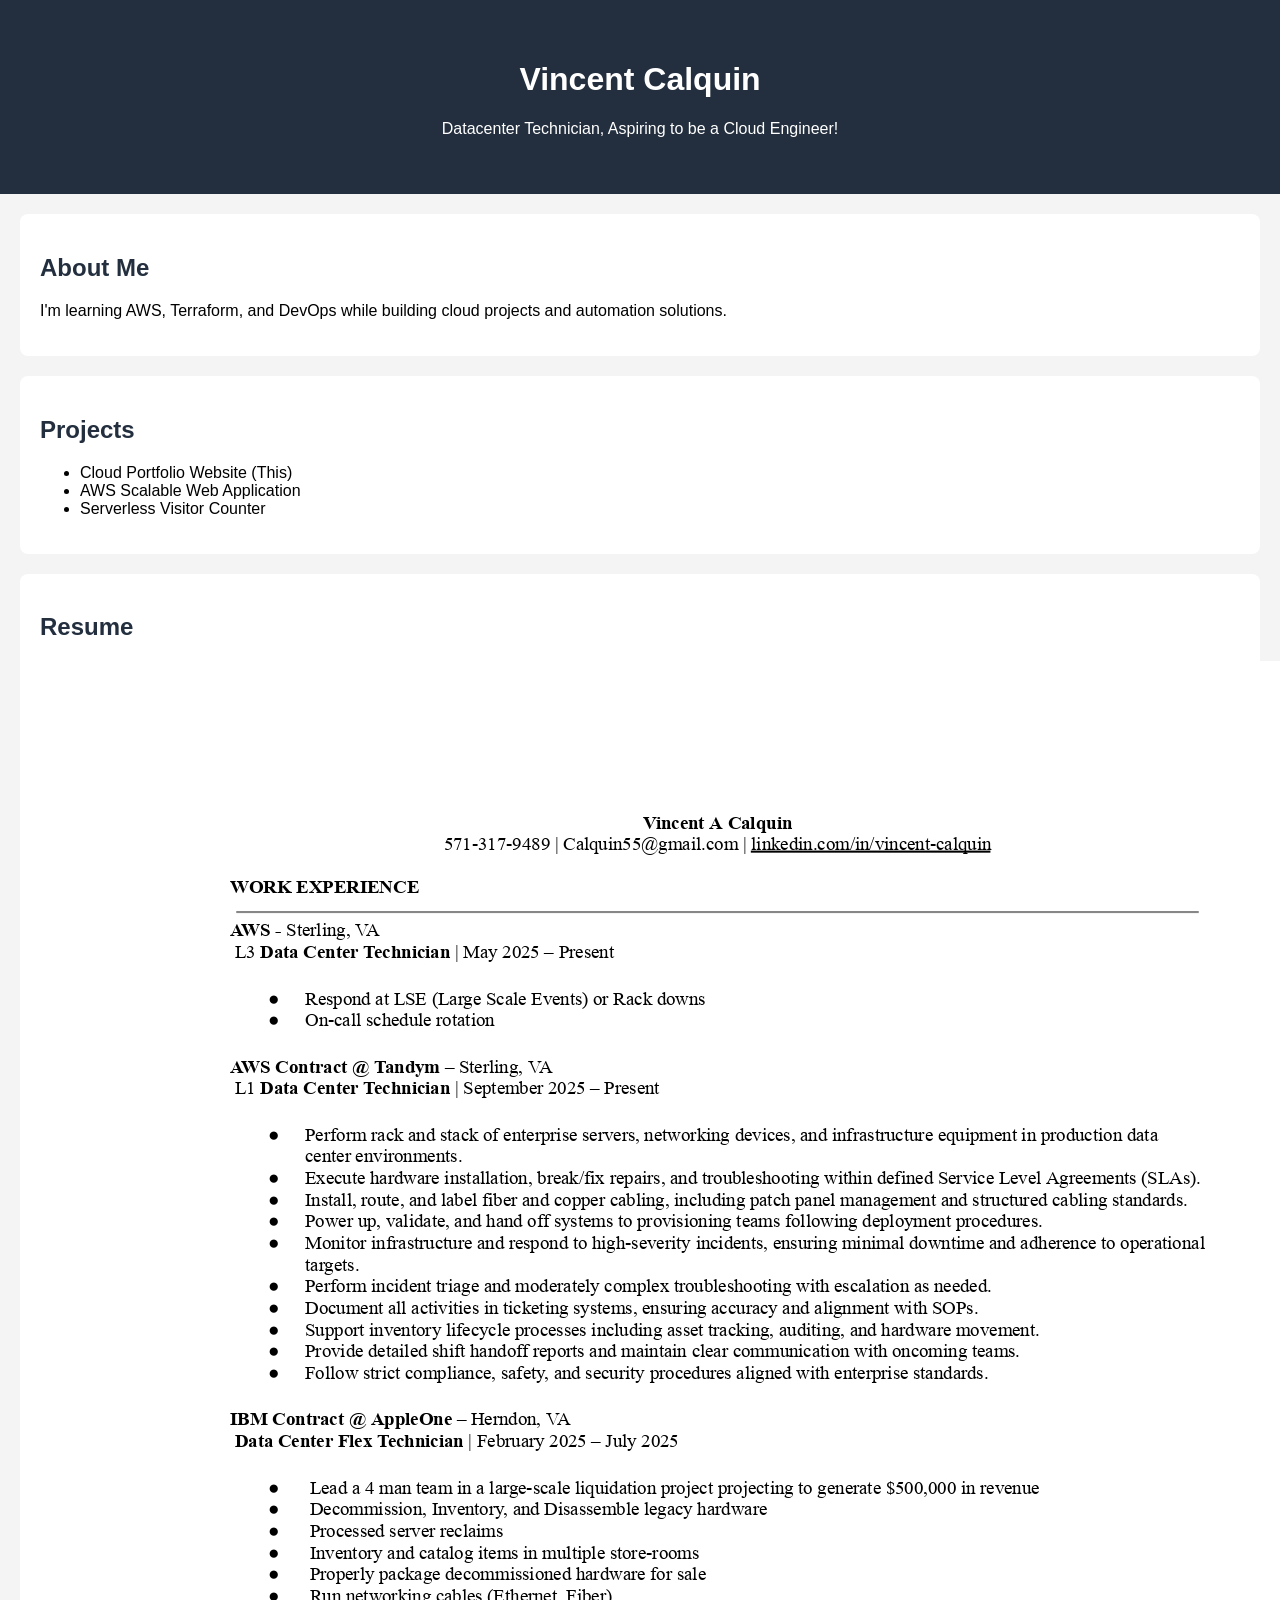
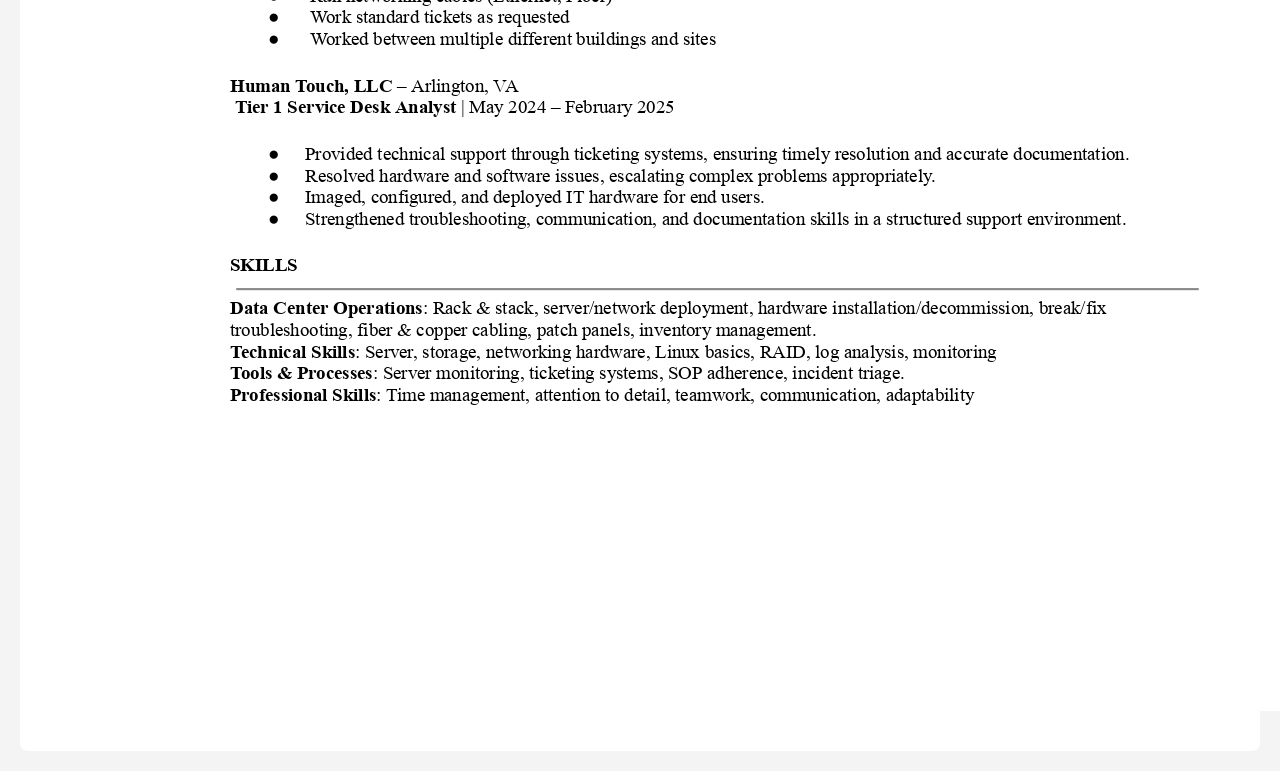
<file: index.html>
<!DOCTYPE html>
<html lang="en">
<head>
    <meta charset="UTF-8">
    <meta name="viewport" content="width=device-width, initial-scale=1.0">
    <title>Vincent Calquin | Cloud Engineer</title>

    <link rel="stylesheet" href="style.css">
</head>
<body>

    <header>
        <h1>Vincent Calquin</h1>
        <p>Datacenter Technician, Aspiring to be a Cloud Engineer!</p>
    </header>

    <section>
        <h2>About Me</h2>

        <p>
            I'm learning AWS, Terraform, and DevOps while
            building cloud projects and automation solutions.
        </p>
    </section>

    <section>
        <h2>Projects</h2>

        <ul>
            <li>Cloud Portfolio Website (This)</li>
            <li>AWS Scalable Web Application</li>
            <li>Serverless Visitor Counter</li>
        </ul>
    </section>

      <section>
        <h2>Resume</h2>

        <ul>
            <embed src="VinceRESUME (2)_page-0001.jpg">
        </ul>
    </section>

</body>
</html>
<!--
Pending Update

A professional profile photo
A Skills section (AWS, Linux, Git, Terraform)
A Resume Download button
Project cards with screenshots
A Contact section with your GitHub and LinkedIn
-->
</file>
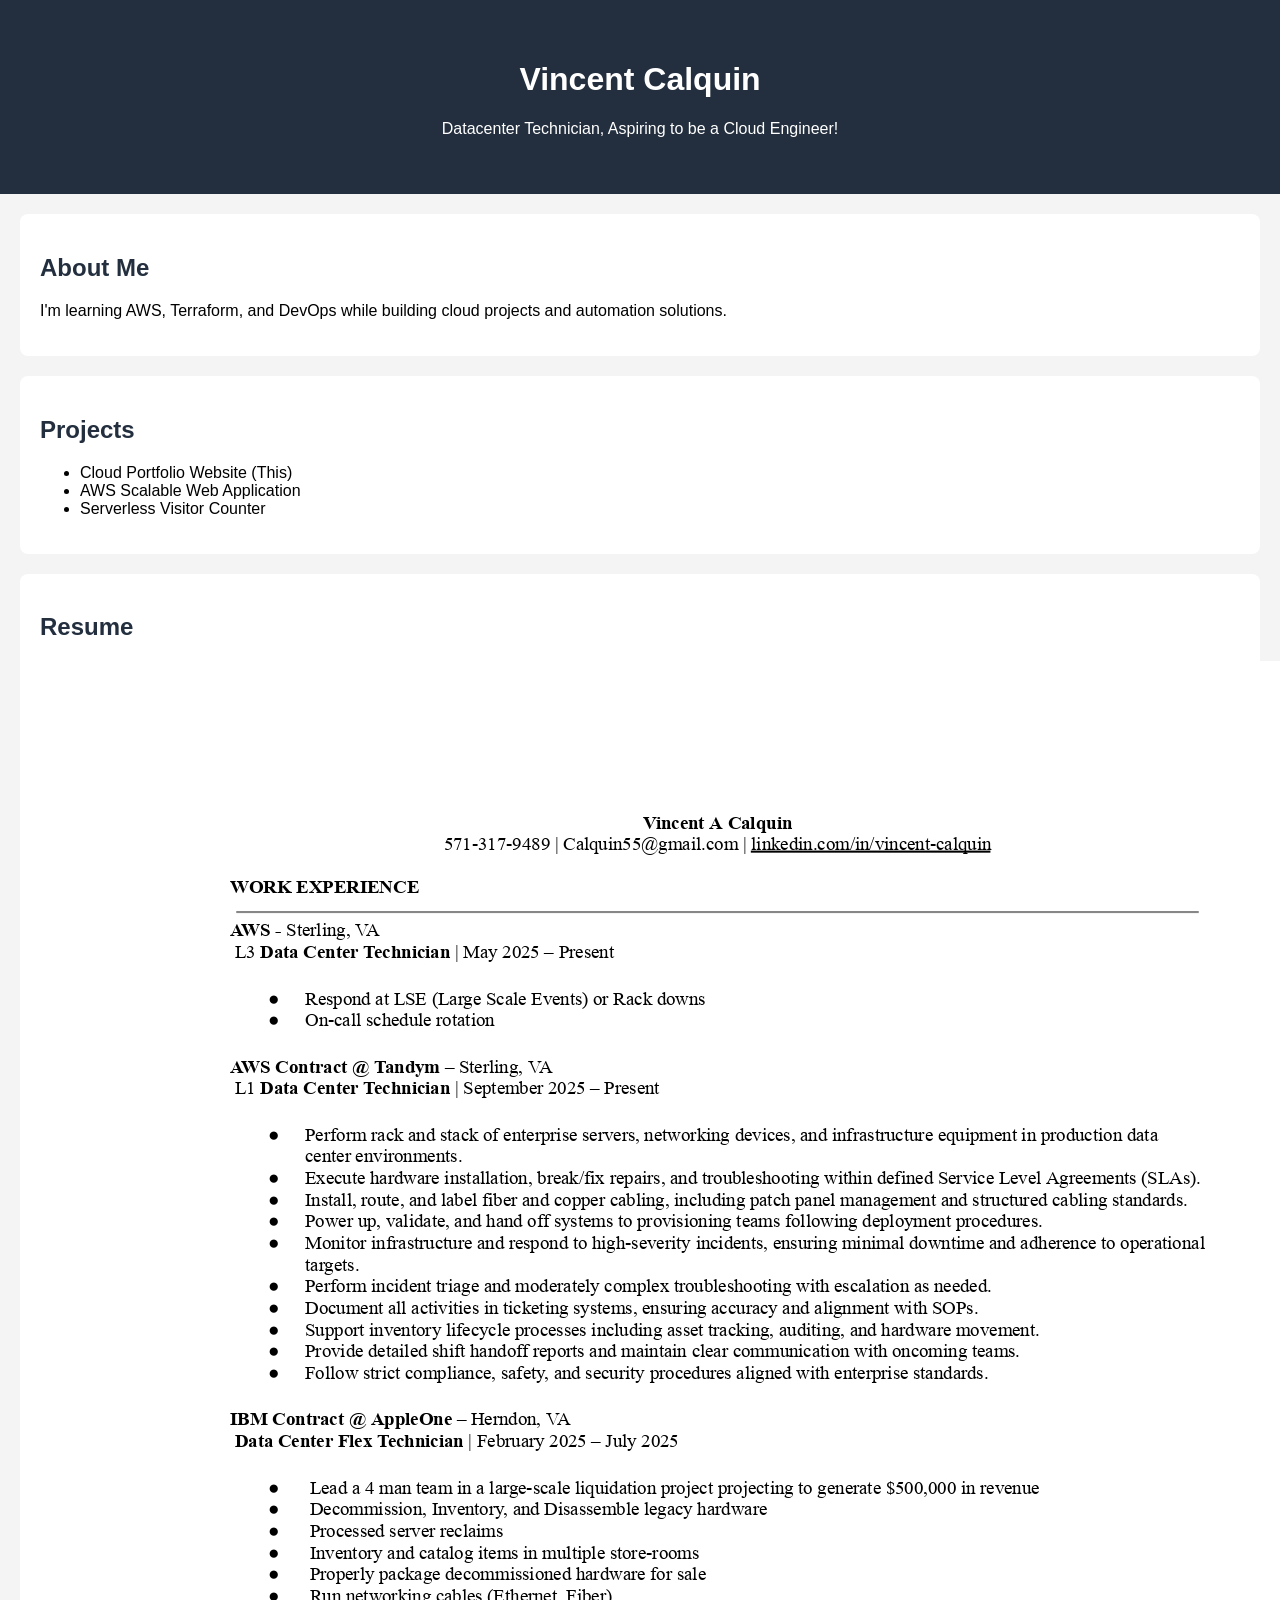
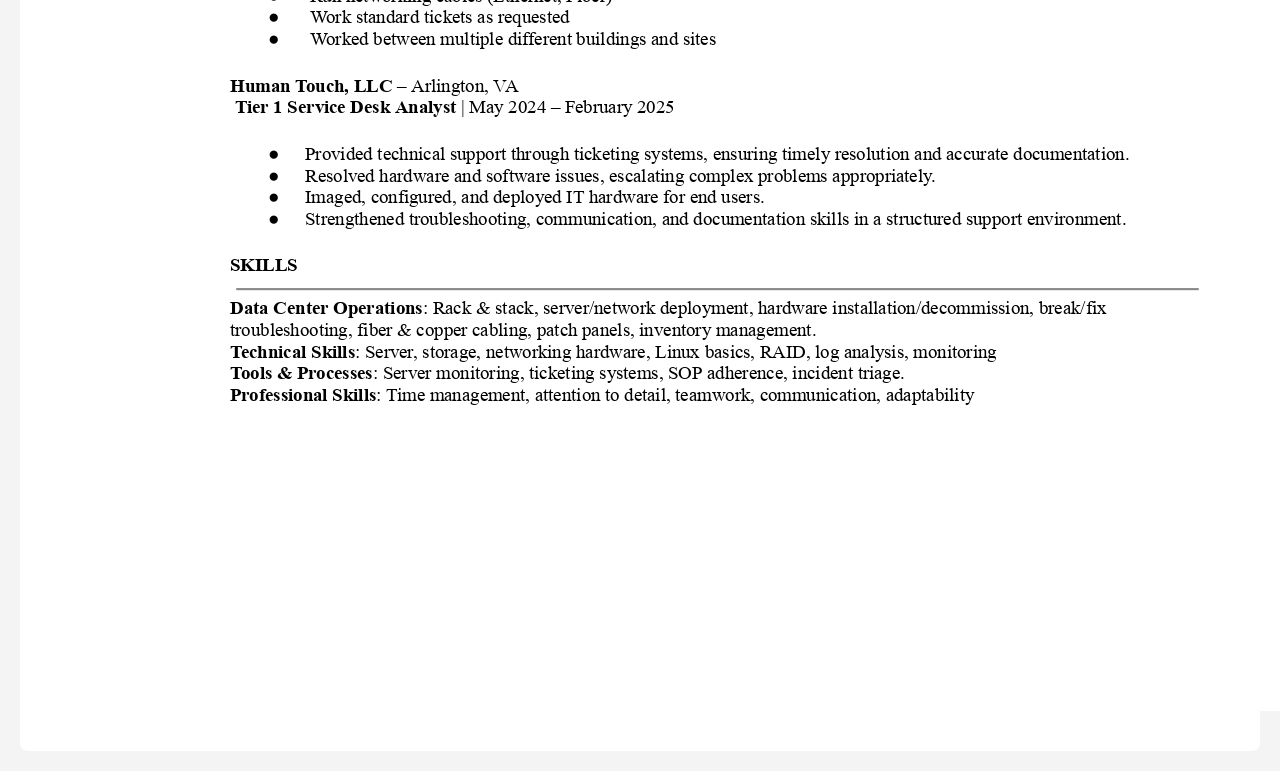
<file: index 1.0.html>
<!DOCTYPE html>
<html lang="en">
<head>
    <meta charset="UTF-8">
    <meta name="viewport" content="width=device-width, initial-scale=1.0">
    <title>Vincent Calquin | Cloud Engineer</title>

    <link rel="stylesheet" href="style.css">
</head>
<body>

    <header>
        <h1>Vincent Calquin</h1>
        <p>Datacenter Technician, Aspiring to be a Cloud Engineer!</p>
    </header>

    <section>
        <h2>About Me</h2>

        <p>
            I'm learning AWS, Terraform, and DevOps while
            building cloud projects and automation solutions.
        </p>
    </section>

    <section>
        <h2>Projects</h2>

        <ul>
            <li>Cloud Portfolio Website (This)</li>
            <li>AWS Scalable Web Application</li>
            <li>Serverless Visitor Counter</li>
        </ul>
    </section>

      <section>
        <h2>Resume</h2>

        <ul>
            <embed src="VinceRESUME (2)_page-0001.jpg">
        </ul>
    </section>

</body>
</html>
<!--
A professional profile photo
A Skills section (AWS, Linux, Git, Terraform)
A Resume Download button
Project cards with screenshots
A Contact section with your GitHub and LinkedIn
-->
</file>
<file: style.css>
body {
    font-family: Arial, sans-serif;
    margin: 0;
    background-color: #f4f4f4;
}

header {
    background-color: #232f3e;
    color: white;
    text-align: center;
    padding: 40px;
}

section {
    background: white;
    margin: 20px;
    padding: 20px;
    border-radius: 8px;
}

h2 {
    color: #232f3e;
}
</file>
